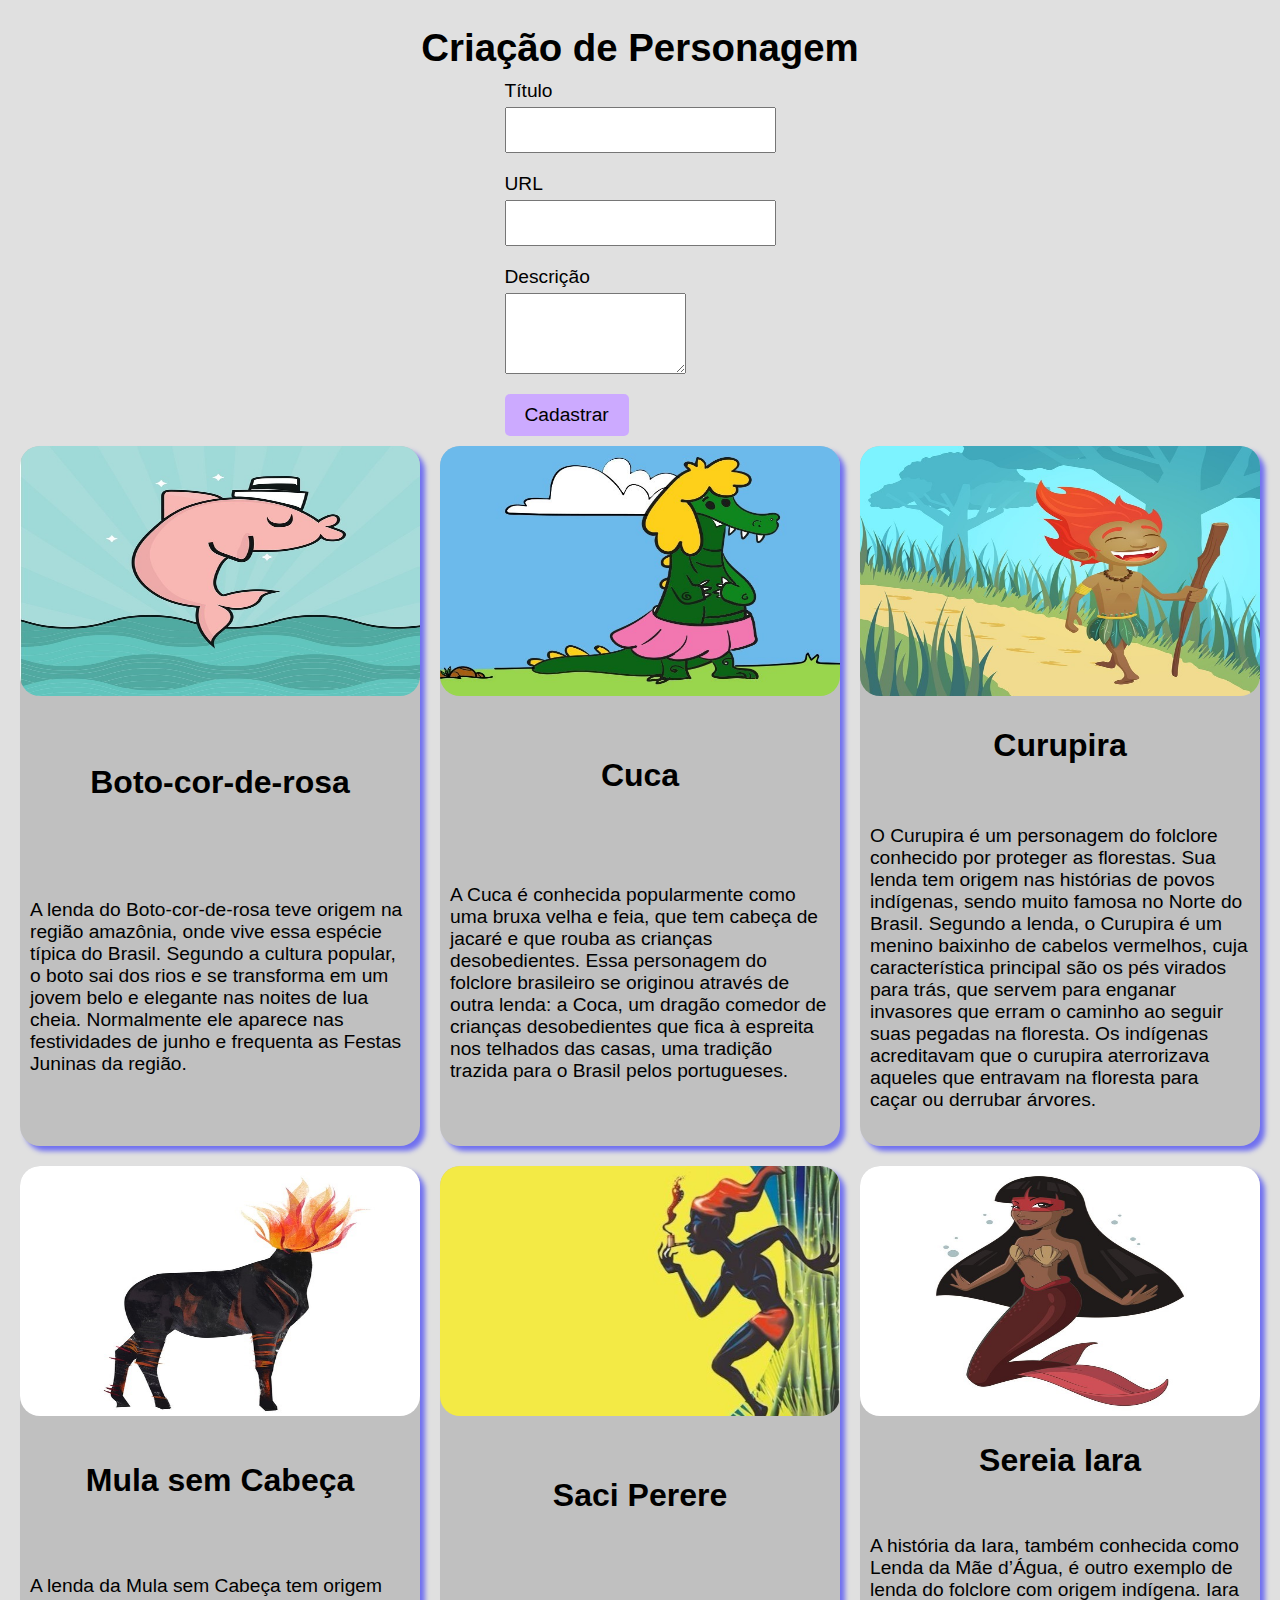
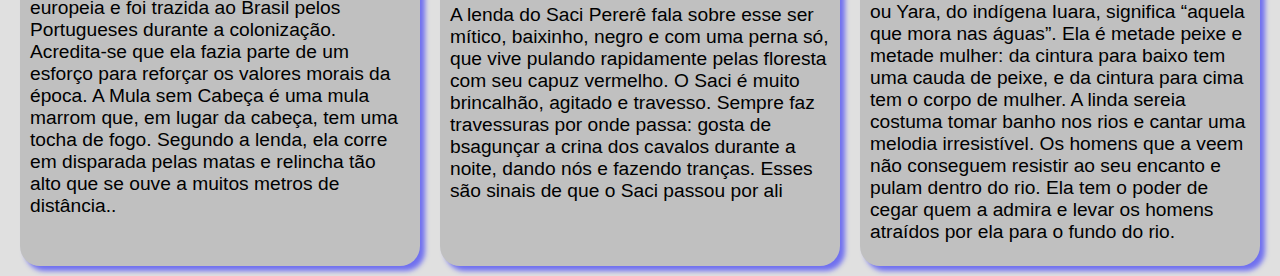
<file: index.html>
<!DOCTYPE html>
<html lang="PT-BR">

<head>
  <meta charset="UTF-8">
  <meta http-equiv="X-UA-Compatible" content="IE=edge">
  <meta name="viewport" content="width=device-width, initial-scale=1.0">
  <link rel="stylesheet" href="./css/style.css">
  <title>CheckPoint-Folclore</title>
</head>

<body>
  <h1>Criação de Personagem</h1>
  <div class="container-form">
    <form>
      <div>
        <label for="usuario">Título</label>
        <input type="text" id="titulo" name="titulo" />
      </div>
      <div>
        <label for="url">URL</label>
        <input type="text" id="url" name="url" />

        <label for="mensagem">Descrição</label>
        <textarea id="descricao" name="descricao" rows="5"></textarea>

        <button type="button" class="btn-Cadastrar" id="botaoCadastrar">Cadastrar</button>
      </div>
    </form>
  </div>
  <section class="container" id="containerCards">

    <div class="cards">
      <img src="./img/boto_cor_de_rosa.jpg">
      <h2>Boto-cor-de-rosa </h2>
      <p>A lenda do Boto-cor-de-rosa teve origem na região amazônia, onde vive essa espécie típica do Brasil. Segundo a cultura popular, o boto sai dos rios e se transforma em um jovem belo e elegante nas noites de lua cheia. Normalmente ele aparece nas festividades de junho e frequenta as Festas Juninas da região.
      </p>
    </div>

    <div class="cards">
      <img src="./img/cuca.jpg">
      <h2>Cuca</h2>
      <p>A Cuca é conhecida popularmente como uma bruxa velha e feia, que tem cabeça de jacaré e que rouba as crianças desobedientes. Essa personagem do folclore brasileiro se originou através de outra lenda: a Coca, um dragão comedor de crianças desobedientes que fica à espreita nos telhados das casas, uma tradição trazida para o Brasil pelos portugueses.
      </p>

    </div>

    <div class="cards">
      <img src="./img/curupira.jpg">
      <h2>Curupira</h2>
      <p>O Curupira é um personagem do folclore conhecido por proteger as florestas. Sua lenda tem origem nas histórias de povos indígenas, sendo muito famosa no Norte do Brasil.
        Segundo a lenda, o Curupira é um menino baixinho de cabelos vermelhos, cuja característica principal são os pés virados para trás, que servem para enganar invasores que erram o caminho ao seguir suas pegadas na floresta. Os indígenas acreditavam que o curupira aterrorizava aqueles que entravam na floresta para caçar ou derrubar árvores.</p>
    </div>


    <div class="cards">
      <img src="./img/mula_sem_cabeca.jpg">
      <h2>Mula sem Cabeça</h2>
      <p>A lenda da Mula sem Cabeça tem origem europeia e foi trazida ao Brasil pelos Portugueses durante a colonização. Acredita-se que ela fazia parte de um esforço para reforçar os valores morais da época.
        A Mula sem Cabeça é uma mula marrom que, em lugar da cabeça, tem uma tocha de fogo. Segundo a lenda, ela corre em disparada pelas matas e relincha tão alto que se ouve a muitos metros de distância..</p>
    </div>

    <div class="cards">
      <img src="./img/saci_perere.jpg">
      <h2>Saci Perere</h2>
      <p>A lenda do Saci Pererê fala sobre esse ser mítico, baixinho, negro e com uma perna só, que vive pulando rapidamente pelas floresta com seu capuz vermelho.
        O Saci é muito brincalhão, agitado e travesso. Sempre faz travessuras por onde passa: gosta de bsagunçar a crina dos cavalos durante a noite, dando nós e fazendo tranças. Esses são sinais de que o Saci passou por ali</p>
    </div>

    <div class="cards">
      <img src="./img/iara.jpg">
      <h2>Sereia Iara</h2>
      <p>A história da Iara, também conhecida como Lenda da Mãe d’Água, é outro exemplo de lenda do folclore com origem indígena. Iara ou Yara, do indígena Iuara, significa “aquela que mora nas águas”. Ela é metade peixe e metade mulher: da cintura para baixo tem uma cauda de peixe, e da cintura para cima tem o corpo de mulher.
        A linda sereia costuma tomar banho nos rios e cantar uma melodia irresistível. Os homens que a veem não conseguem resistir ao seu encanto e pulam dentro do rio. Ela tem o poder de cegar quem a admira e levar os homens atraídos por ela para o fundo do rio. </p>
    </div>
  </section>
  </main>
  <script src="./script/script.js"></script>
</body>

</html>
</file>
<file: css/style.css>
body {
  font-family: Arial, Helvetica, sans-serif;
  font-size: 1.2rem;
  background-color: #e0e0e0;
}
h1 {
  font-family: sans-serif;
  display: flex;
  width: 100%;
  height: 100%;
  justify-content: center;
  align-items: center;
  margin-bottom: 10px;
  gap: 20px;
}

label {
  display: block;
  margin-bottom: 5px;
}

input {
  font-size: 1.2rem;
  padding: 10px;
  margin-bottom: 20px;
}
.btn-Cadastrar {
  margin-top: 15px;
  display: block;
  font-size: 1.2rem;
  padding: 10px 20px;
  background: #caf;
  border: none;
  border-radius: 5px;
  color: 5px 5px 5px rgba(0, 0, 255, 0.5);
  cursor: pointer;
}
.container-form {
  display: flex;
  width: 100%;
  height: 100%;
  justify-content: center;
  align-items: center;
  margin-bottom: 10px;
  gap: 20px;
}
main {
  background-size: cover;
  background-repeat: no-repeat;
  background-attachment: fixed;
  padding: 10px 0px;
  width: 100%;
  height: 100%;
  display: flex;
  justify-content: center;
  align-items: center;
}

.container {
  display: flex;
  width: 100%;
  height: 100%;
  justify-content: center;
  align-items: center;
  flex-wrap: wrap;
  flex-direction: column;
  flex-direction: row;
  margin-bottom: 10px;
  gap: 20px;
}

.cards {
  display: flex;
  justify-content: center;
  align-items: top;
  flex-wrap: wrap;
  width: 400px;
  height: 700px;
  background-color: silver;
  border-radius: 20px;
  box-shadow: 5px 5px 5px rgba(0, 0, 255, 0.5);
}

.cards img {
  width: 100%;
  height: 250px;
  border-radius: 20px;
}

.cards p {
  padding: 10px 10px;
}

h2 {
  font-family: sans-serif;
  font-size: 2rem;
  font-family: sans-serif;
}

@media (max-width: 400px) {
  h1 {
    font-size: 1.5rem;
  }
}

@media (max-width: 400px) {
  input {
    font-size: 0.5rem;
    padding: 5px;
    margin-bottom: 10px;
  }
}

@media (max-width: 400px) {
  .container {
    gap: 30px;
    margin-bottom: 10px;
  }
}
</file>
